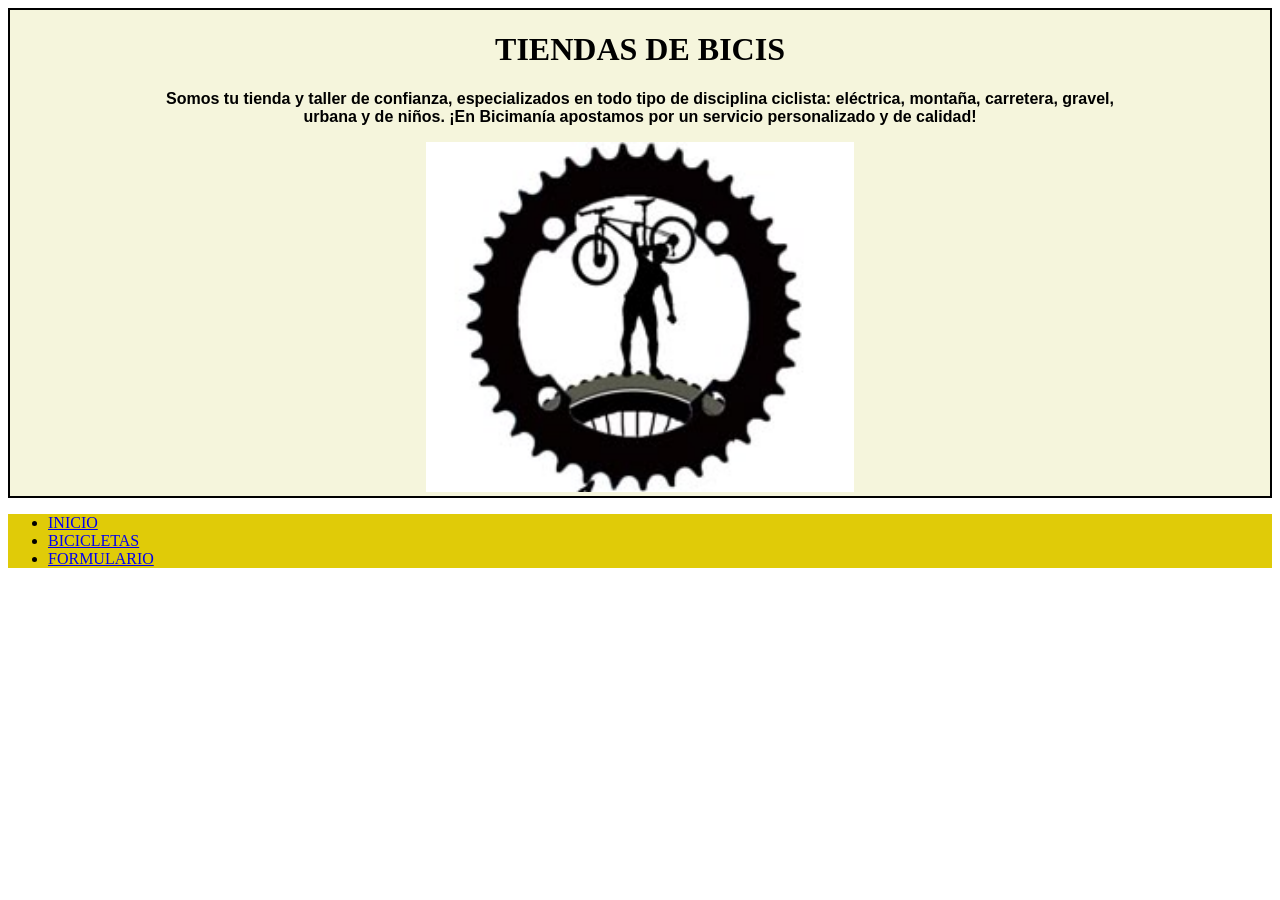
<file: index.html>
<!DOCTYPE html>
<html lang="en">
<head>
    <meta charset="UTF-8">
    <link rel="stylesheet" href="estilos.css ">
    <meta name="viewport" content="width=device-width, initial-scale=1.0">
    <title>TIENDA DE BICIS</title>
</head>
<body>
<div class="portada">
    <div class="texto">
    <h1 class="titulo">TIENDAS DE BICIS</h1>
    <p class="intro">Somos tu tienda y taller de confianza, especializados en todo tipo de disciplina ciclista: eléctrica, montaña, carretera, gravel, urbana y de niños. ¡En Bicimanía apostamos por un servicio personalizado y de calidad!</p>
    </div>
    <img height=350px src="bicifoto.jpg" alt="logo bici">
</div>

<nav>
  <ul>
    <li><a href="index.html">INICIO</a></li>
    <li><a href="bicilcletas.html">BICICLETAS</a></li>
    <li><a href="formulario.html">FORMULARIO</a></li>
  </ul>
</nav>

</body>
</html>
</file>
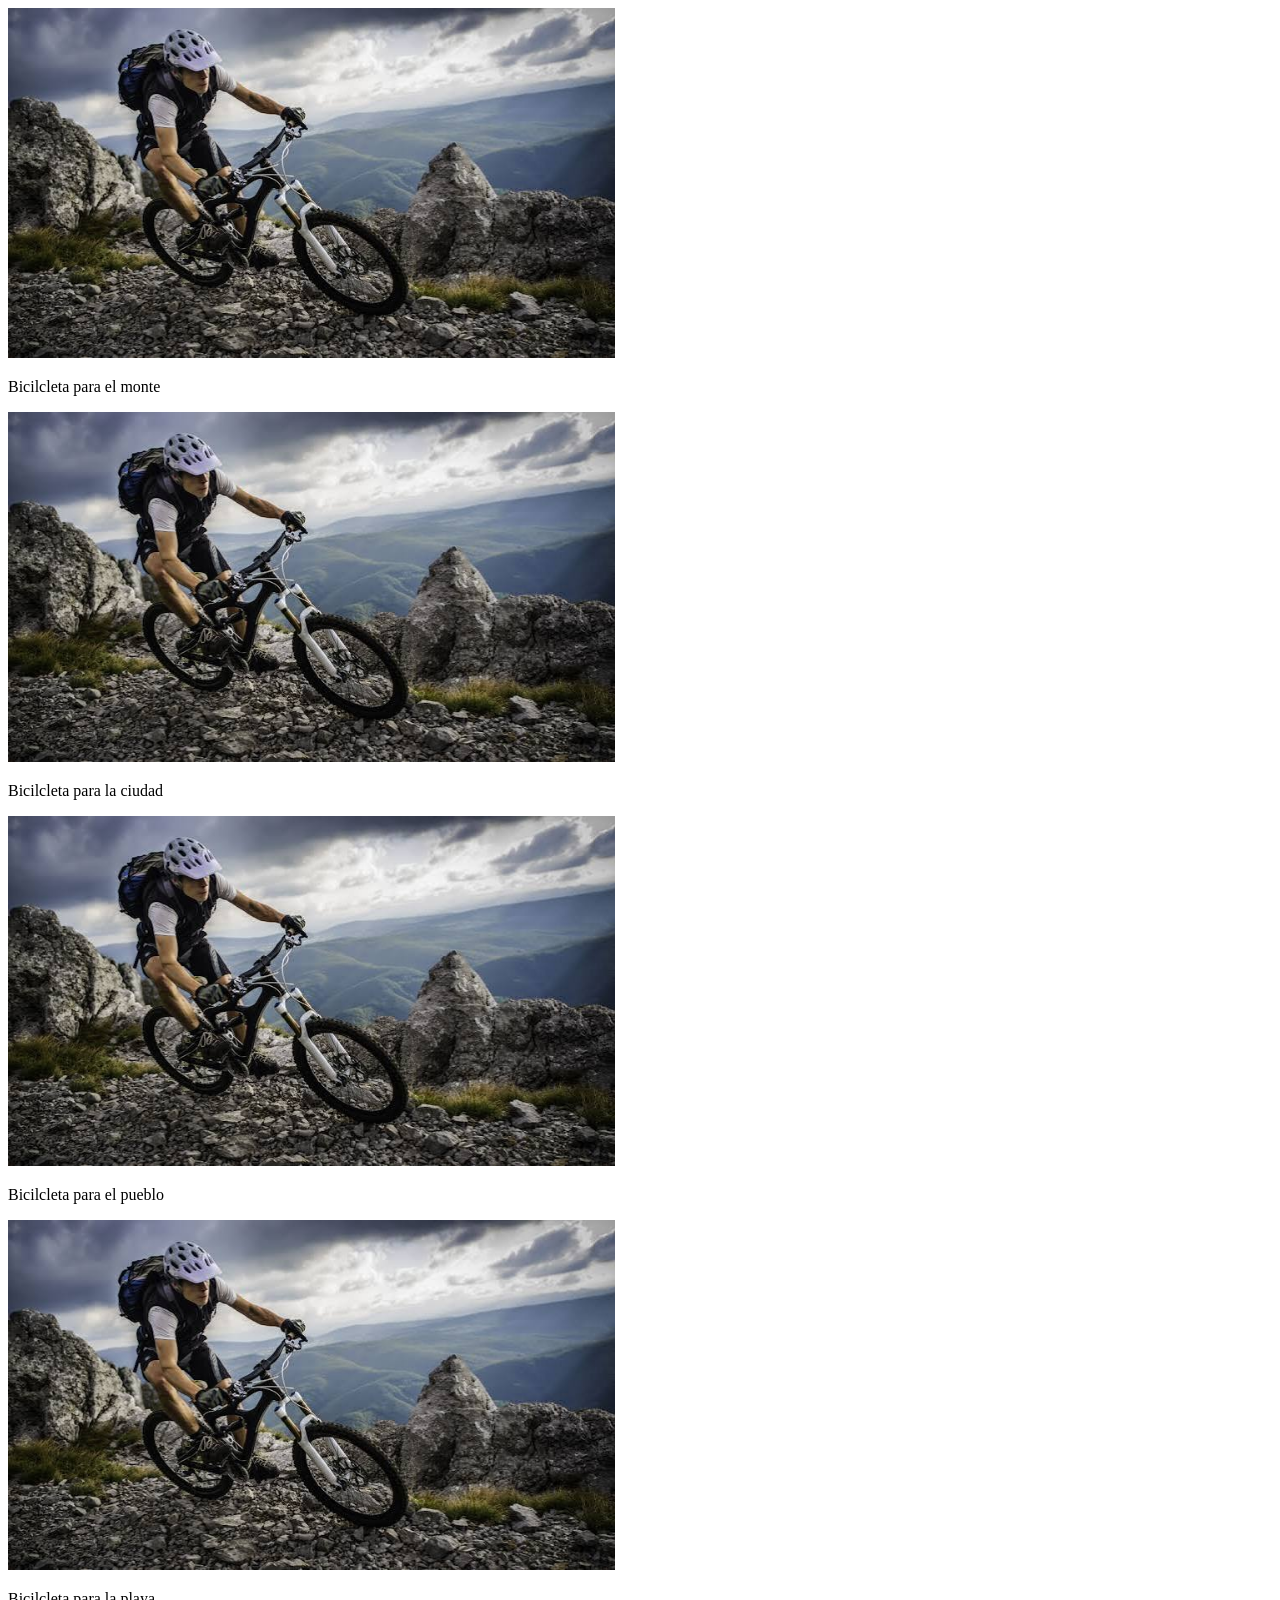
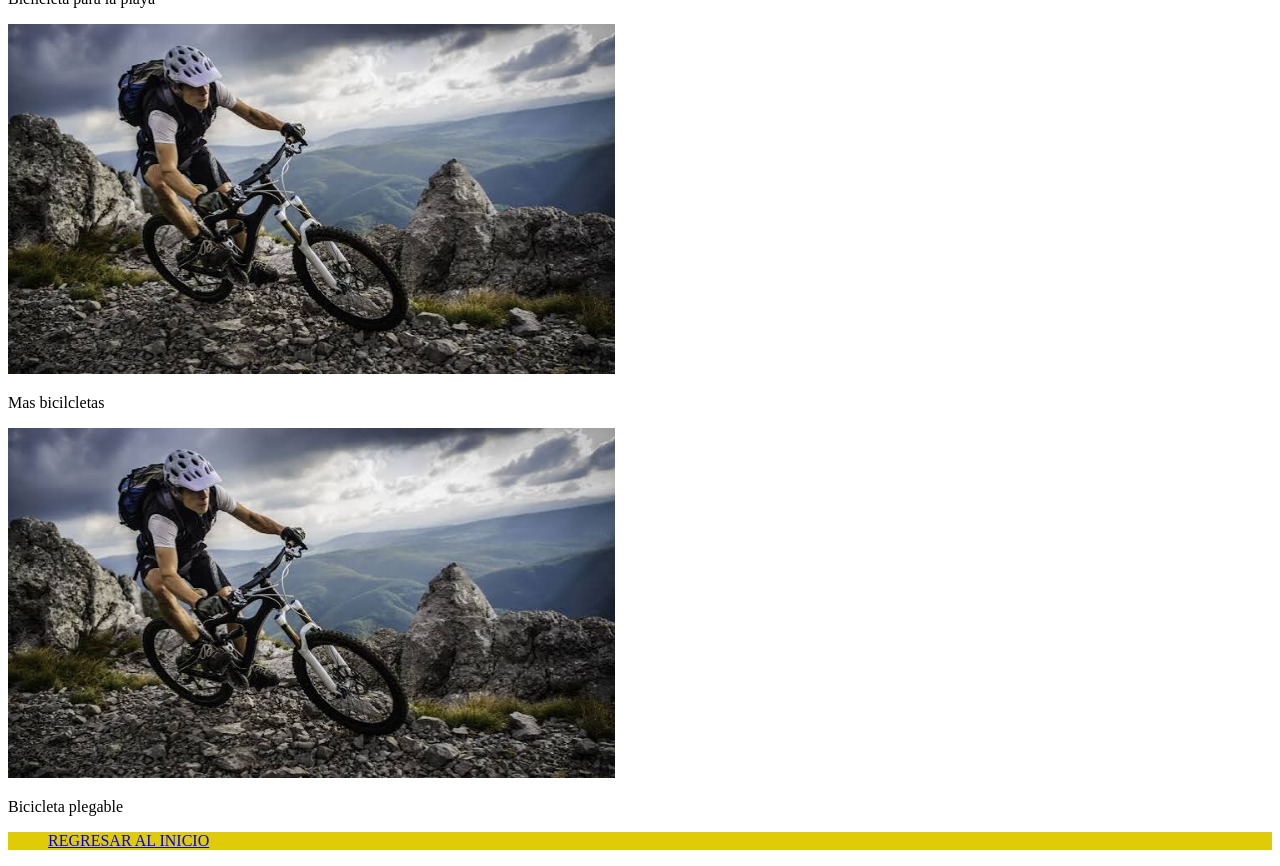
<file: bicilcletas.html>
<!DOCTYPE html>
<html lang="en">
<head>
    <meta charset="UTF-8">
    <meta name="viewport" content="width=device-width, initial-scale=1.0">
    <link rel="stylesheet" href="estilos.css ">
    <title>FOTOS BICILETAS</title>
</head>
<body>
   <img height=350px src="bicis.jpeg" alt="logo bici"> 
   <p>Bicilcleta para el monte</p>
   <img height=350px src="bicis.jpeg" alt="logo bici"> 
   <p>Bicilcleta para la ciudad</p>
   <img height=350px src="bicis.jpeg" alt="logo bici"> 
   <p>Bicilcleta para el pueblo</p>
   <img height=350px src="bicis.jpeg" alt="logo bici"> 
   <p>Bicilcleta para la playa</p>
   <img height=350px src="bicis.jpeg" alt="logo bici"> 
   <p>Mas bicilcletas</p>
   <img height=350px src="bicis.jpeg" alt="logo bici"> 
   <p>Bicicleta plegable</p>

<nav>
  <ul>
    <a href="index.html">REGRESAR AL INICIO</a>
  </ul>
</nav>
</body>
</html>
</file>
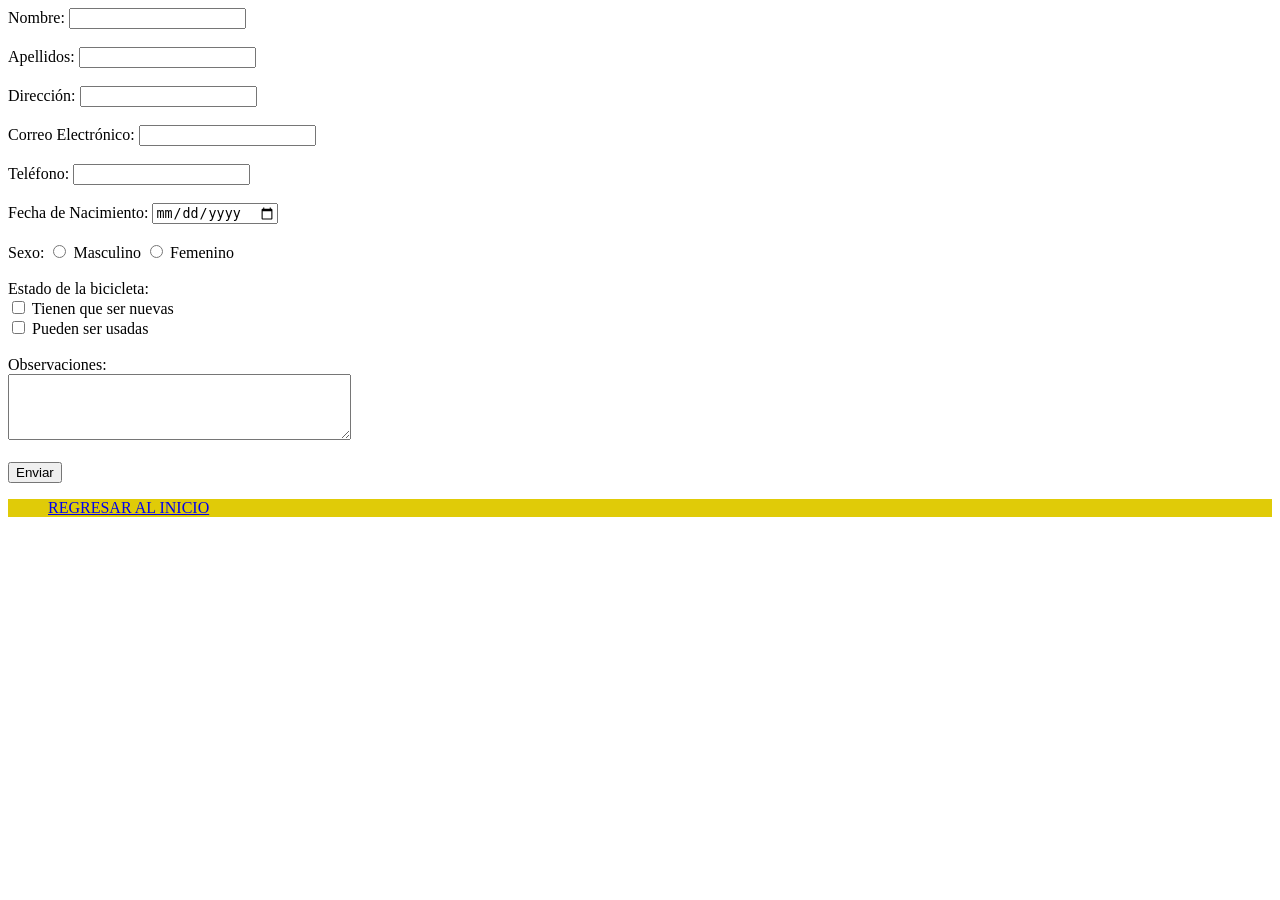
<file: formulario.html>
<!DOCTYPE html>
<html lang="en">
<head>
    <link rel="stylesheet" href="estilos.css ">
    <meta charset="UTF-8">
    <meta name="viewport" content="width=device-width, initial-scale=1.0">
    <title>FORMULARIO</title>
</head>
<body>

<form>

  <label for="Nombre">Nombre: <input type="text" name="nombre" required></label><br>
  <br>
  <label for="Apellidos">Apellidos: <input type="text" name="Apellidos" required><label><br>
  <br>
  <label for="Direccion">Dirección: <input type="text" name="Direccion"></label><br>
  <br>
  <label for="Correo">Correo Electrónico: <input type="email" name="Correo" required></label><br>
  <br>
  <label for="Teléfono">Teléfono: <input type="tel" name="telefono"></label><br>
  <br>
  <label for="Nacimiento">Fecha de Nacimiento: <input type="date" name="nacimiento"></label><br>
  <br>
  <label for="Sexo">Sexo:
    <input type="radio" name="sexo" value="M"> Masculino
    <input type="radio" name="sexo" value="F"> Femenino
  </label><br>
<br>

  <label for="nombre ">Estado de la bicicleta:
    <br><input type="checkbox" name="bici_nueva"> Tienen que ser nuevas
    <br><input type="checkbox" name="bici_usada"> Pueden ser usadas
  </label><br>

 <br>
  <label for="nombre ">Observaciones:<br>
    <textarea name="observaciones" rows="4" cols="40"></textarea>
  </label><br>
<br>
  <button type="submit">Enviar</button>
</form>




<nav>
  <ul>
    <a href="index.html">REGRESAR AL INICIO</a>
  </ul>
</nav>
</body>
</html>
</file>
<file: estilos.css>
.body{
font-family: Arial, Helvetica, sans-serif;
}

.portada{
    text-align: center;
    border: 2px solid black; 
    background-color: beige;
}

.texto {
margin-left: 150px;
margin-right: 150px;

}

.intro{
font-family: Arial, Helvetica, sans-serif;
font-weight:bolder;

}

label{
    margin-bottom: 15px;

}

nav{
    background-color: rgb(224, 203, 8);
   
}
</file>
